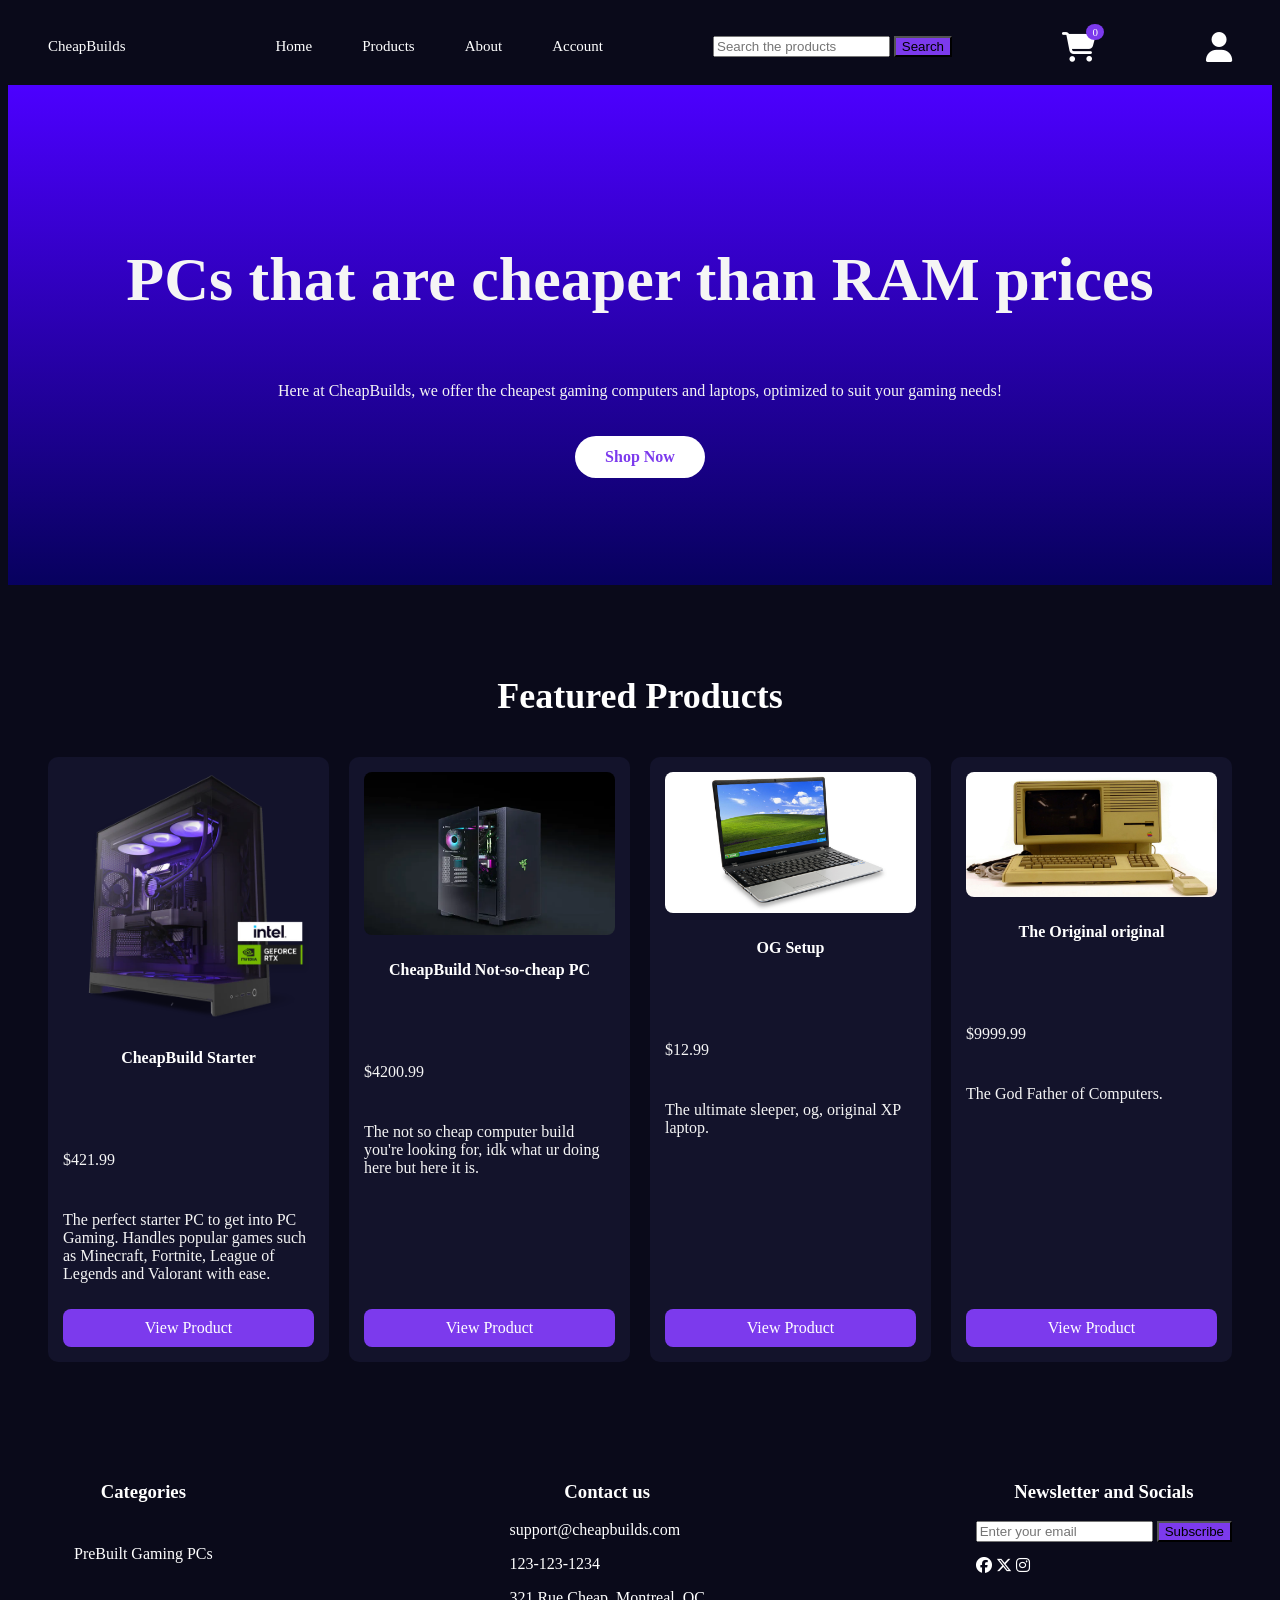
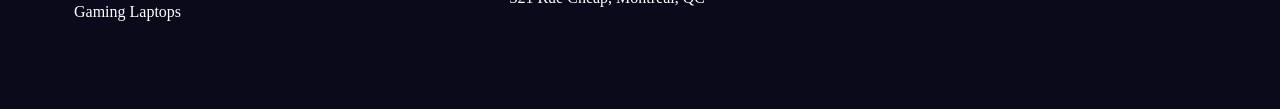
<file: index.html>
<!DOCTYPE html>
<html lang="en">
<head>
    <meta charset="UTF-8">
    <meta name="viewport" content="width=device-width, initial-scale=1.0">
    <title>CheapBuilds || Home</title>
    <link rel="stylesheet" href="./css/style.css">
    <script src="./js/main.js" defer></script> <!-- defer: loads after html is done loading-->
    <link rel="stylesheet" href="https://cdnjs.cloudflare.com/ajax/libs/font-awesome/6.5.0/css/all.min.css">
    <script src="./js/shared.js" defer></script>
</head>
<body>
    <header>
        <a href="./index.html" class="homePageHeader">CheapBuilds</a>
        <nav>
            <ul>
                <li><a href="./index.html">Home</a></li>
                <li><a href="./product-listing.html">Products</a></li>
                <li><a href="./aboutpage.html">About</a></li>
                <li><a href="./profile.html">Account</a></li>
            </ul>
        </nav>

        <form action="./product-listing.html" method="GET">
            <label for="product-search"></label>
            <input type="search" id="product-search" name="q" placeholder="Search the products">
            <button type="submit">Search</button>
        </form>

        <div class="cart-wrapper">
            <a href="./cart.html"><i class="fas fa-cart-shopping fa-2x"></i></a>
            <span id="cart-count">0</span> <!-- dynamically changes with JS -->
            
        </div>

        <a href="./login.html"><i class="fa-solid fa-user fa-2x"></i></a> <!-- the fa-2x changes the icon size, feature from font awesome-->
    </header>





    <main>
        <section class="hero">
            <h1> PCs that are cheaper than RAM prices </h1>
            <p>Here at CheapBuilds, we offer the cheapest gaming computers and laptops, optimized to suit 
                your gaming needs!
            </p>
            <a href="./product-listing.html">Shop Now</a>
        </section>

        <section class="featured-products">
            <h2>Featured Products</h2>
            <div id="featured-grid">
                <!-- JS INSERTION WITH JSONNN DERULO-->
            </div>
        </section>

    </main>




    <footer>
        <div class="footer-container">
            <div class="footer-col">
                <h3> Categories </h3>
                <ul>
                    <li><a href="./product-listing.html?category=prebuilt-desktop">PreBuilt Gaming PCs</a></li>
                    <li><a href="./product-listing.html?category=gaming-laptop">Gaming Laptops</a></li>
                </ul>
            </div>

            <div class="footer-col">
                <h3> Contact us </h3>
                <p>support@cheapbuilds.com</p>
                <p>123-123-1234</p>
                <p>321 Rue Cheap, Montreal, QC</p>
            </div>  
            
            <div class="footer-col">
                <h3> Newsletter and Socials </h3>
                <div class="newsletter-social">
                    <div class="newsletter">
                        <input type="email" placeholder="Enter your email">
                        <button>Subscribe</button>
                    </div>

                    <div class="socials">
                        <div class="socials">
                            <a href=""><i class="fab fa-facebook"></i></a>
                            <a href=""><i class="fab fa-x-twitter"></i></a>
                            <a href=""><i class="fab fa-instagram"></i></a>
                        </div>
                    </div>
                </div>
            </div>
        </div>
    </footer>
    
</body>
</html>
</file>
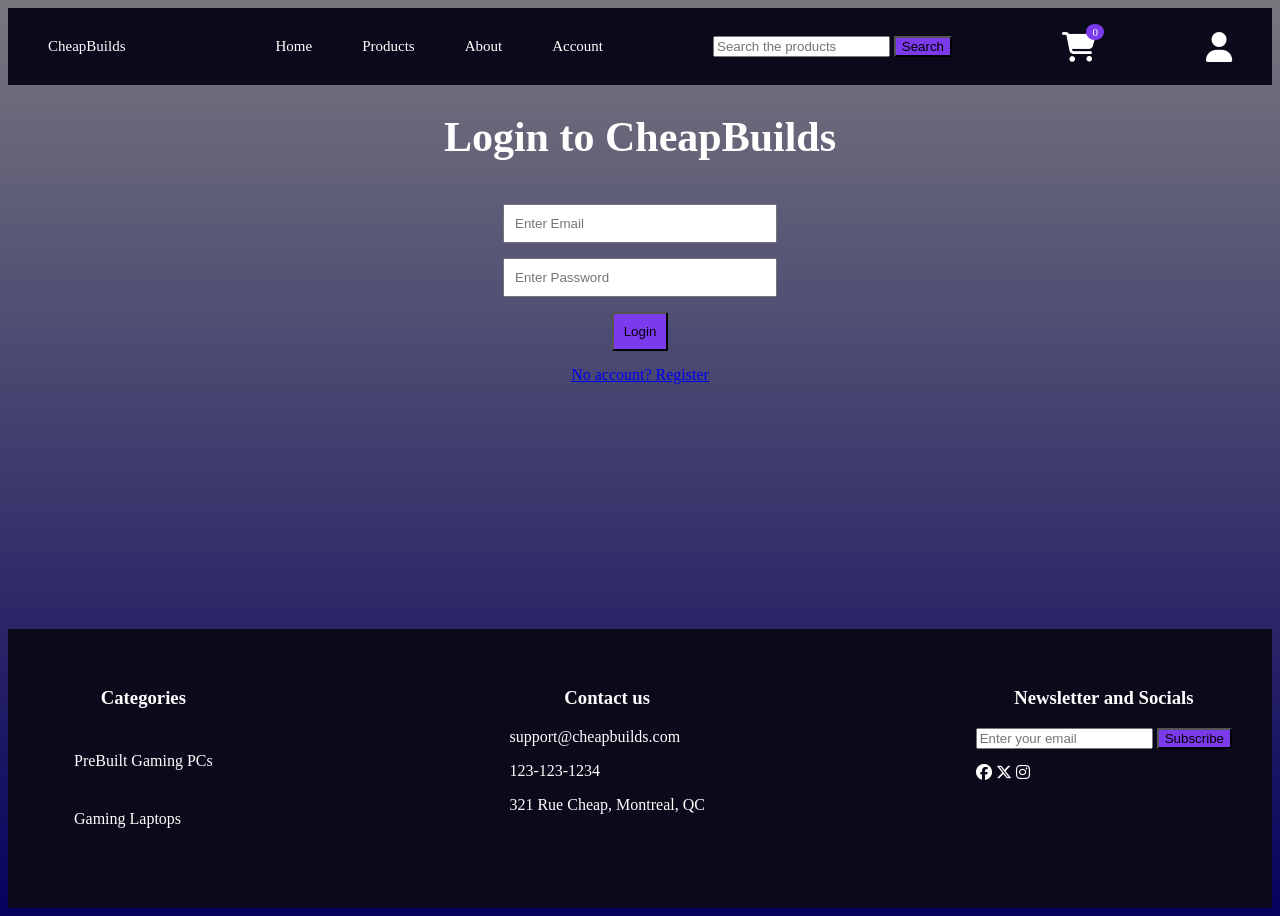
<file: aboutpage.html>
<!DOCTYPE html>
<html lang="en">
<head>
    <meta charset="UTF-8">
    <meta name="viewport" content="width=device-width, initial-scale=1.0">
    <title>CheapBuilds || About</title>
    <link rel="stylesheet" href="./css/aboutpage-style.css">
    <link rel="stylesheet" href="https://cdnjs.cloudflare.com/ajax/libs/font-awesome/6.5.0/css/all.min.css">
    <script src="./js/main.js" defer></script> <!-- defer: loads after html is done loading-->
    <script src="./js/cart.js" defer></script>
    <script src="./js/shared.js" defer></script>
</head>
<body>
    <header>
        <a href="./index.html" class="homePageHeader">CheapBuilds</a>
        <nav>
            <ul>
                <li><a href="./index.html">Home</a></li>
                <li><a href="./product-listing.html">Products</a></li>
                <li><a href="./aboutpage.html">About</a></li>
                <li><a href="./profile.html">Login/Account</a></li>
            </ul>
        </nav>

        <form action="#" method="GET">
            <label for="product-search"></label>
            <input type="search" id="product-search" name="q" placeholder="Search the products">
            <button type="submit">Search</button>
        </form>

        <div class="cart-wrapper">
            <a href="./cart.html"><i class="fas fa-cart-shopping fa-2x"></i></a>
            <span id="cart-count">0</span> <!-- dynamically changes with JS -->
            
        </div>

        <a href="./login.html"><i class="fa-solid fa-user fa-2x"></i></a> <!-- the fa-2x changes the icon size, feature from font awesome-->
    </header>


    <main>
        <section class="about">
            <h1> Our company </h1>
            <p>
                Cheap builds focuses on providing the best platform for affordable gaming computers.<br>
                Founded in 2026, it is a new revolutionary concept.<br>
                The goal of our company is to bring gamers together by providing an eCommerce platform with high-grade gaming computers that <br>
                are affordable for the general public. <br>
                We keep our customer's values at heart. <br>
            <p>

            <div class="team-member">
                <h3>Neo Zidereck De Guzman-CEO</h3>
                <p>Neo is the founder of the company and current CEO. </p>
            </div>
        
            <div class="team-member">
                <h3>Sriiman Visuvanathar-CTO (Chief Technology Officer)</h3>
                <p>Sriiman worked on this project from the beginning. He fixed numerous issues and kept the company afloat. </p>
            </div>

            <div class="team-member">
                <h3>Yves Picicur-CMO (Chief Marketing Officer)</h3>
                <p>Yves joined the company in the late stage of development. He helped bring out the best of the company with his marketing and promotion skills. </p>
            </div>
        </section>

        <section class="contact">
            <h2>Contact Us</h2>
            <form class="contact-form" action="#" method="POST">

                <div class="form-group">
                    <label for="name">Full Name</label>
                    <input type="text" id="name" name="name" placeholder="John Doe" required>
                </div>

                <div class="form-group">
                    <label for="email">Email Address</label>
                    <input type="email" id="email" name="email" placeholder="john@example.com" required>
                </div>

                <div class="form-group">
                    <label for="subject">Subject</label>
                    <input type="text" id="subject" name="subject" placeholder="How can we help?" required>
                </div>

                <div class="form-group">
                    <label for="message">Message</label>
                    <textarea id="message" name="message" rows="5" placeholder="Write your message here" required></textarea>
                </div>

                <button type="submit" class="submit-btn">Send Message</button>
             </form>
        </section>
         
    </main>

    <footer>
        <div class="footer-container">
            <div class="footer-col">
                <h3> Categories </h3>
                <ul>
                    <li><a href="./product-listing.html?category=prebuilt-desktop">PreBuilt Gaming PCs</a></li>
                    <li><a href="./product-listing.html?category=gaming-laptop">Gaming Laptops</a></li>
                </ul>
            </div>

            <div class="footer-col">
                <h3> Contact us </h3>
                <p>support@cheapbuilds.com</p>
                <p>123-123-1234</p>
                <p>321 Rue Cheap, Montreal, QC</p>
            </div>  
            
            <div class="footer-col">
                <h3> Newsletter and Socials </h3>
                <div class="newsletter-social">
                    <div class="newsletter">
                        <input type="email" placeholder="Enter your email">
                        <button>Subscribe</button>
                    </div>

                    <div class="socials">
                        <div class="socials">
                            <a href=""><i class="fab fa-facebook"></i></a>
                            <a href=""><i class="fab fa-x-twitter"></i></a>
                            <a href=""><i class="fab fa-instagram"></i></a>
                        </div>
                    </div>
                </div>
            </div>
        </div>
    </footer>
    
</body>
</html>
</file>
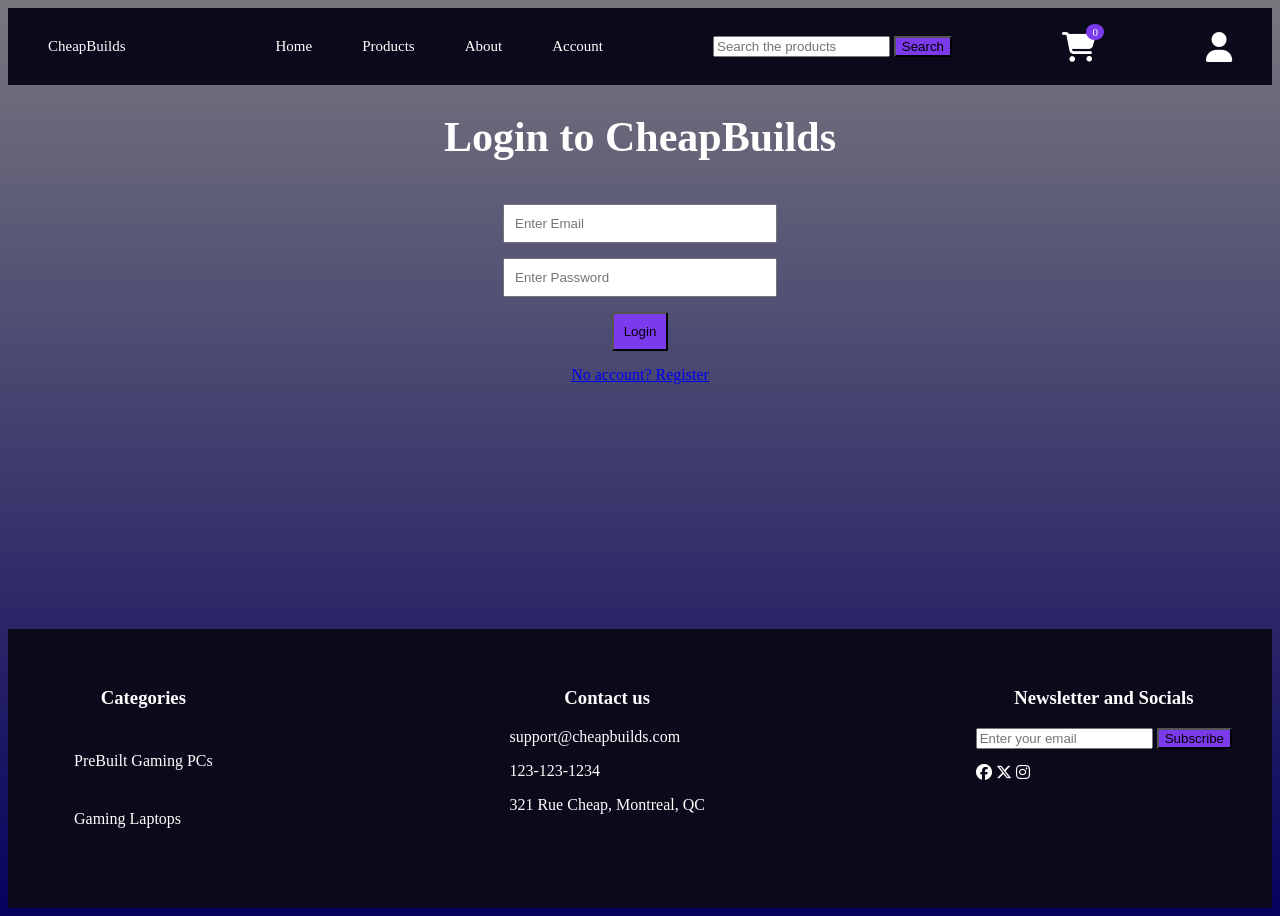
<file: cart.html>
<!DOCTYPE html>
<html lang="en">
<head>
    <meta charset="UTF-8">
    <meta name="viewport" content="width=device-width, initial-scale=1.0">
    <title>CheapBuilds || Cart</title>
    <link rel="stylesheet" href="./css/style.css">
    <link rel="stylesheet" href="./css/cart-style.css">
    <link rel="stylesheet" href="https://cdnjs.cloudflare.com/ajax/libs/font-awesome/6.5.0/css/all.min.css">
    <script src="./js/cart.js" defer></script>
    <script src="./js/shared.js" defer></script>

</head>


<body>
    <header>
        <a href="./index.html" class="homePageHeader">CheapBuilds</a>
        <nav>
            <ul>
                <li><a href="./index.html">Home</a></li>
                <li><a href="./product-listing.html">Products</a></li>
                <li><a href="./aboutpage.html">About</a></li>
                <li><a href="./profile.html">Account</a></li>
            </ul>
        </nav>

        <form action="#" method="GET">
            <label for="product-search"></label>
            <input type="search" id="product-search" name="q" placeholder="Search the products">
            <button type="submit">Search</button>
        </form>

        <div class="cart-wrapper">
            <a href="./cart.html"><i class="fas fa-cart-shopping fa-2x"></i></a>
            <span id="cart-count">0</span> <!-- dynamically changes with JS -->
            
        </div>

        <a href="./login.html"><i class="fa-solid fa-user fa-2x"></i></a> <!-- the fa-2x changes the icon size, feature from font awesome-->
    </header>

    <main>
        <section class="cart-section">
            
            <div id="cart-items">
                <h2> Cart Items </h2>
            </div>

            <div id="cart-summary">
                <h2> Order Summary </h2>
                <p> Subtotal: <span id="cart-subtotal">$0.00</span></p>
                <p> Tax (15%): <span id="cart-tax">$0.00</span></p>
                <p><strong> Total: <span id="cart-total">$0.00</span></strong></p>
                <button onclick="location.href='./product-listing.html';">Continue Shopping</a>
                <button class="checkout-btn" onclick="location.href='./checkout.html';">Proceed to Checkout</button>
            </div>
        </section>
    </main>

    <footer>
        <div class="footer-container">
            <div class="footer-col">
                <h3> Categories </h3>
                <ul>
                    <li><a href="./product-listing.html?category=prebuilt-desktop">PreBuilt Gaming PCs</a></li>
                    <li><a href="./product-listing.html?category=gaming-laptop">Gaming Laptops</a></li>
                </ul>
            </div>

            <div class="footer-col">
                <h3> Contact us </h3>
                <p>support@cheapbuilds.com</p>
                <p>123-123-1234</p>
                <p>321 Rue Cheap, Montreal, QC</p>
            </div>  
            
            <div class="footer-col">
                <h3> Newsletter and Socials </h3>
                <div class="newsletter-social">
                    <div class="newsletter">
                        <input type="email" placeholder="Enter your email">
                        <button>Subscribe</button>
                    </div>

                    <div class="socials">
                        <div class="socials">
                            <a href=""><i class="fab fa-facebook"></i></a>
                            <a href=""><i class="fab fa-x-twitter"></i></a>
                            <a href=""><i class="fab fa-instagram"></i></a>
                        </div>
                    </div>
                </div>
            </div>
        </div>
    </footer>
</body>



</html>
</file>
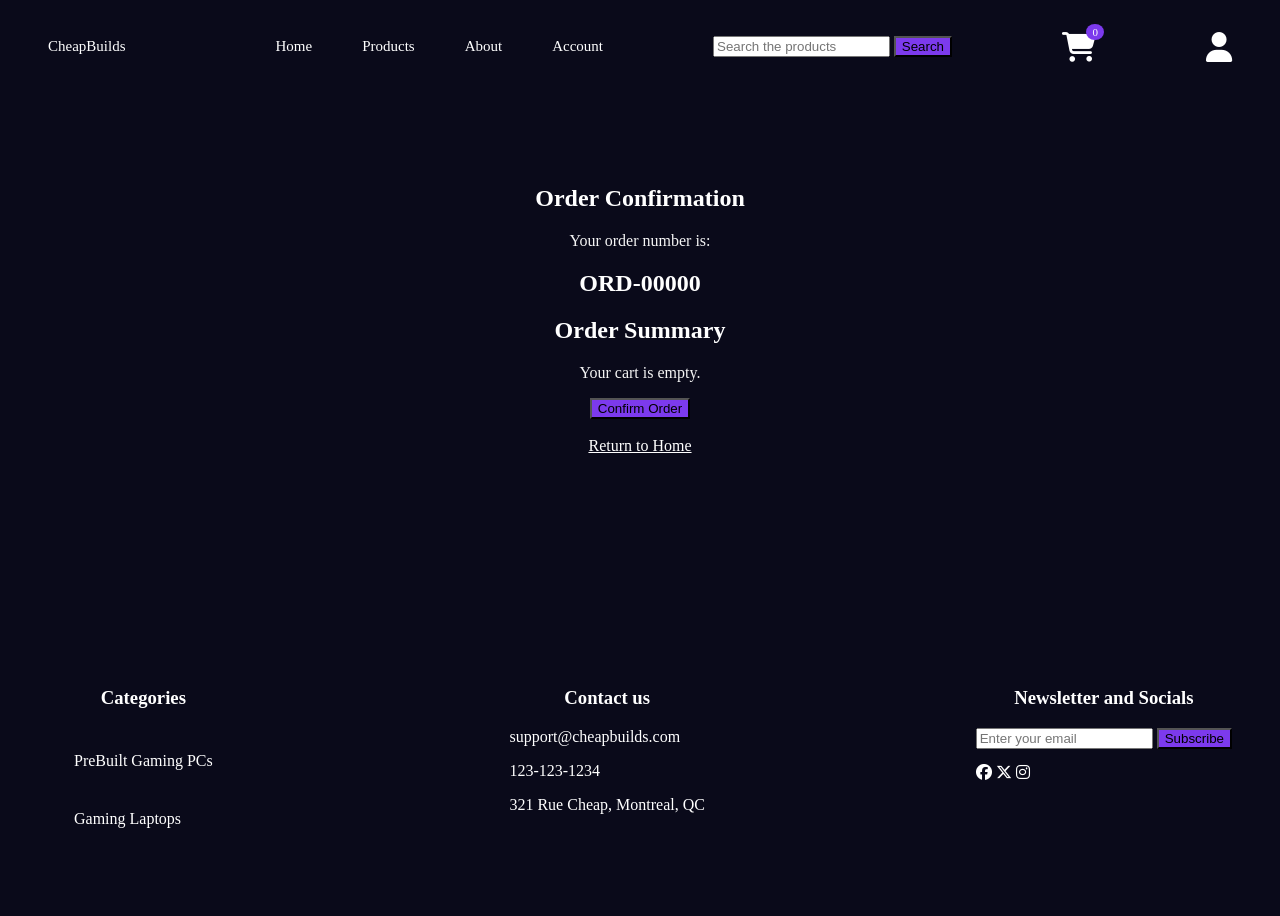
<file: checkout-confirmation.html>
<!DOCTYPE html>
<html lang="en">
<head>
    <meta charset="UTF-8">
    <meta name="viewport" content="width=device-width, initial-scale=1.0">
    <title>CheapBuilds || Confirmation</title>

    <link rel="stylesheet" href="./css/style.css">
    <script src="./js/confirmation.js" defer></script>
   <link rel="stylesheet" href="./css/checkout-confirmation.css">
    <link rel="stylesheet" href="https://cdnjs.cloudflare.com/ajax/libs/font-awesome/6.5.0/css/all.min.css">
   <script src="./js/confirmation.js" defer></script>
    <script src="./js/shared.js" defer></script>
</head>
<body>

    <header>
        <a href="./index.html" class="homePageHeader">CheapBuilds</a>
        <nav>
            <ul>
                <li><a href="./index.html">Home</a></li>
                <li><a href="./product-listing.html">Products</a></li>
                <li><a href="./aboutpage.html">About</a></li>
                <li><a href="./profile.html">Account</a></li>
            </ul>
        </nav>

        <form action="#" method="GET">
            <label for="product-search"></label>
            <input type="search" id="product-search" name="q" placeholder="Search the products">
            <button type="submit">Search</button>
        </form>

        <div class="cart-wrapper">
            <a href="./cart.html"><i class="fas fa-cart-shopping fa-2x"></i></a>
            <span id="cart-count">0</span> <!-- dynamically changes with JS -->
            
        </div>

        <a href="./login.html"><i class="fa-solid fa-user fa-2x"></i></a> <!-- the fa-2x changes the icon size, feature from font awesome-->
    </header>

    <main>

        <section class="confirmation-section">

            <h1>Order Confirmation</h1>

            <p>Your order number is:</p>

            <h2 id="orderNumber">ORD-00000</h2>

            <h2>Order Summary</h2>

             <div id="cartSummary"></div>
            <button id="confirmButton">Confirm Order</button>

            <br><br>

            <a href="./index.html" class="return-home">Return to Home</a>
            
          
        </section>

    </main>

    <footer>
        <div class="footer-container">
            <div class="footer-col">
                <h3> Categories </h3>
                <ul>
                    <li><a href="./product-listing.html?category=prebuilt-desktop">PreBuilt Gaming PCs</a></li>
                    <li><a href="./product-listing.html?category=gaming-laptop">Gaming Laptops</a></li>
                    
                </ul>
            </div>

            <div class="footer-col">
                <h3> Contact us </h3>
                <p>support@cheapbuilds.com</p>
                <p>123-123-1234</p>
                <p>321 Rue Cheap, Montreal, QC</p>
            </div>  
            
            <div class="footer-col">
                <h3> Newsletter and Socials </h3>
                <div class="newsletter-social">
                    <div class="newsletter">
                        <input type="email" placeholder="Enter your email">
                        <button>Subscribe</button>
                    </div>

                    <div class="socials">
                        <div class="socials">
                            <a href=""><i class="fab fa-facebook"></i></a>
                            <a href=""><i class="fab fa-x-twitter"></i></a>
                            <a href=""><i class="fab fa-instagram"></i></a>
                        </div>
                    </div>
                </div>
            </div>
        </div>
    </footer>

</body>
</html>
</file>
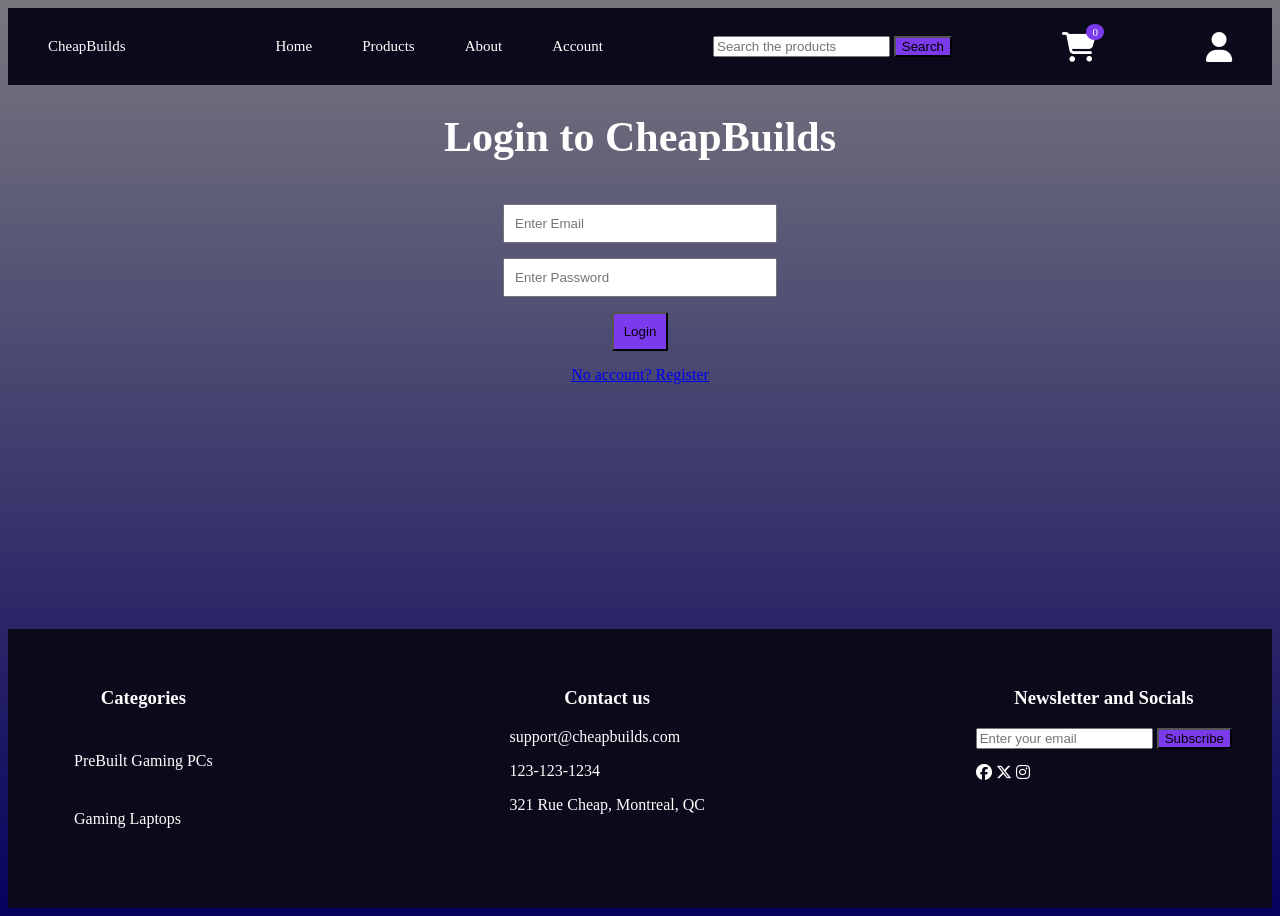
<file: checkout.html>
<!DOCTYPE html>
<html lang="en">
<head>
    <meta charset="UTF-8">
    <meta name="viewport" content="width=device-width, initial-scale=1.0">
    <title>CheapBuilds || Checkout</title>

    <link rel="stylesheet" href="./css/style.css">
     <link rel="stylesheet" href="./css/checkout.css">
    <script src="./js/checkout.js" defer></script>
    <link rel="stylesheet" href="https://cdnjs.cloudflare.com/ajax/libs/font-awesome/6.5.0/css/all.min.css">
    <script src="./js/shared.js" defer></script>
</head>
<body>

    <header>
        <a href="./index.html" class="homePageHeader">CheapBuilds</a>
        <nav>
            <ul>
                <li><a href="./index.html">Home</a></li>
                <li><a href="./product-listing.html">Products</a></li>
                <li><a href="./aboutpage.html">About</a></li>
                <li><a href="./profile.html">Account</a></li>
            </ul>
        </nav>

        <form action="./product-listing.html" method="GET">
            <label for="product-search"></label>
            <input type="search" id="product-search" name="q" placeholder="Search the products">
            <button type="submit">Search</button>
        </form>

        <div class="cart-wrapper">
            <a href="./cart.html"><i class="fas fa-cart-shopping fa-2x"></i></a>
            <span id="cart-count">0</span> <!-- dynamically changes with JS -->
            
        </div>

        <a href="./login.html"><i class="fa-solid fa-user fa-2x"></i></a> <!-- the fa-2x changes the icon size, feature from font awesome-->
    </header>

<main>

    <section class="checkout-intro">
        <h1>Checkout</h1>
        <p>Enter your shipping information below.</p>
    </section>

    <section class="checkout-section">

        <div id="checkoutFormContainer">

            <form id="checkoutForm">

                <input id="name" type="text" placeholder="Full Name">

                <input id="email" type="email" placeholder="Email">

                <input id="phone" type="text" placeholder="Phone Number">

                <input id="address" type="text" placeholder="Shipping Address">

                <select id="delivery">

                    <option value="">Choose delivery</option>

                    <option value="standard">Standard Delivery</option>

                    <option value="express">Express Delivery</option>

                </select>
                <h2>Cart Summary</h2>
                <div id="cartSummary"></div>
                <p id="error"></p>

                <button type="submit">Place Order</button>

            </form>

        </div>

    </section>

</main>

    <footer>
        <div class="footer-container">
            <div class="footer-col">
                <h3>Categories</h3>
                <ul>
                    <li><a href="./product-listing.html?category=prebuilt-desktop">PreBuilt Gaming PCs</a></li>
                    <li><a href="./product-listing.html?category=gaming-laptop">Gaming Laptops</a></li>
                </ul>
            </div>

            <div class="footer-col">
                <h3>Contact us</h3>
                <p>support@cheapbuilds.com</p>
                <p>123-123-1234</p>
                <p>321 Rue Cheap, Montreal, QC</p>
            </div>

            <div class="footer-col">
                <h3>Newsletter and Socials</h3>

                <div class="newsletter-social">
                    <div class="newsletter">
                        <input type="email" placeholder="Enter your email">
                        <button>Subscribe</button>
                    </div>

                    <div class="socials">
                        <a href=""><i class="fab fa-facebook"></i></a>
                        <a href=""><i class="fab fa-x-twitter"></i></a>
                        <a href=""><i class="fab fa-instagram"></i></a>
                    </div>
                </div>
            </div>
        </div>
    </footer>

</body>
</html>
</file>
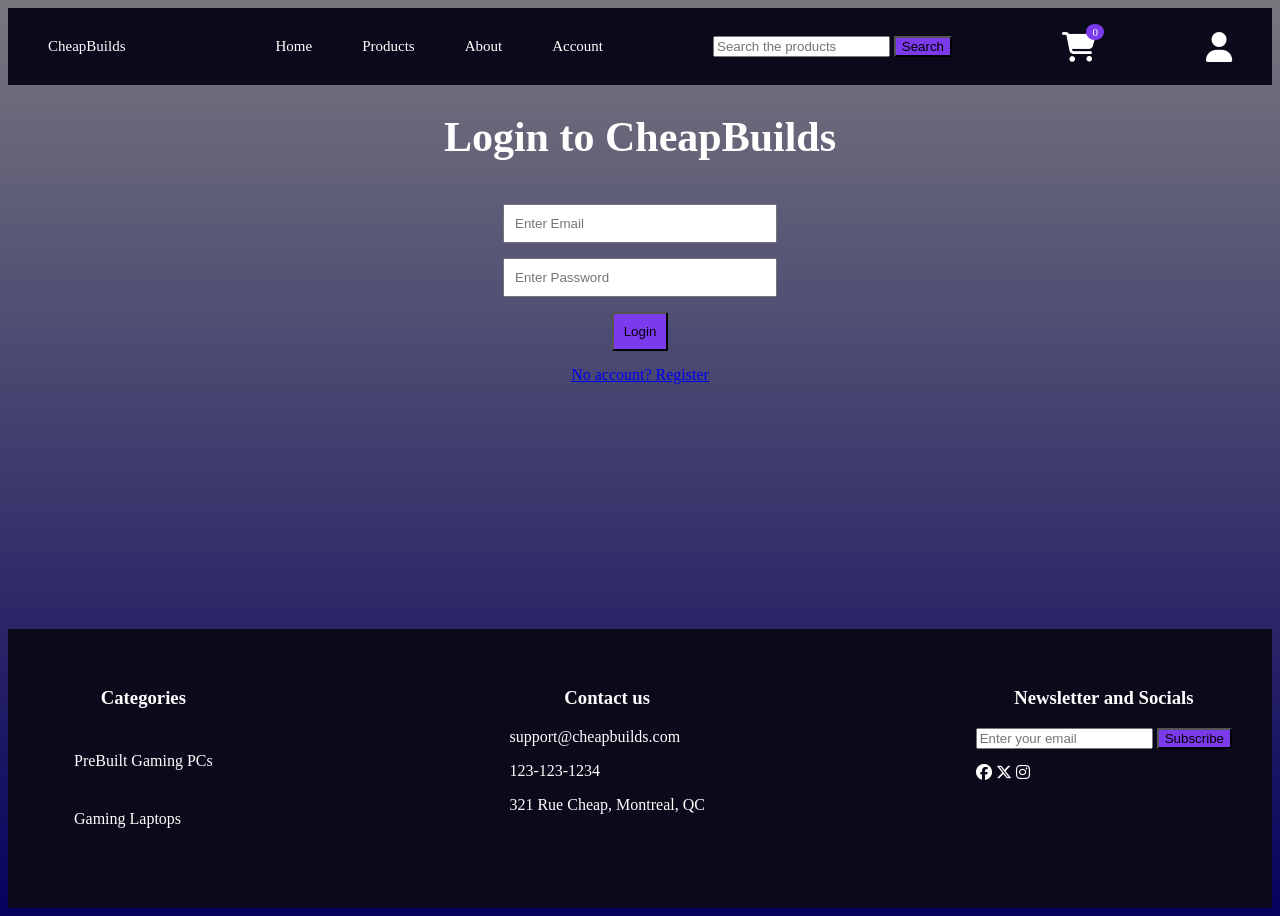
<file: login.html>
<!DOCTYPE html>
<html lang="en">
<head>
    <meta charset="UTF-8">
    <meta name="viewport" content="width=device-width, initial-scale=1.0">
    <title>CheapBuilds || Login</title>
    <link rel="stylesheet" href="./css/style.css"> 
    <link rel="stylesheet" href="./css/login-style.css">
    <link rel="stylesheet" href="https://cdnjs.cloudflare.com/ajax/libs/font-awesome/6.5.0/css/all.min.css">
    <script src="./js/shared.js" defer></script>
    <script src="./js/login.js" defer></script>
</head>
<body>
    <header>
    <a href="./index.html" class="homePageHeader">CheapBuilds</a>
        <nav>
            <ul>
                <li><a href="./index.html">Home</a></li>
                <li><a href="./product-listing.html">Products</a></li>
                <li><a href="./aboutpage.html">About</a></li>
                <li><a href="./profile.html">Account</a></li>
               
            </ul>
        </nav>

        <form action="#" method="GET">
            <label for="product-search"></label>
            <input type="search" id="product-search" name="q" placeholder="Search the products">
            <button type="submit">Search</button>
        </form>

        <div class="cart-wrapper">
            <a href="./cart.html"><i class="fas fa-cart-shopping fa-2x"></i></a>
            <span id="cart-count">0</span> <!-- dynamically changes with JS -->
            
        </div>

        <a href="./login.html"><i class="fa-solid fa-user fa-2x"></i></a> <!-- the fa-2x changes the icon size, feature from font awesome-->
    </header>
    



    <main>
        <div class="login-container">
            <h1> Login to CheapBuilds </h1>

            <form id="login-form">
                <input type="email" id="email" placeholder="Enter Email" required>
                <input type="password" id="password" placeholder="Enter Password" required>
                <button type="submit">Login</button>

                <a href="./register.html">No account? Register</a>
            </form>
        </div>
    </main>





    <footer>
        <div class="footer-container">
            <div class="footer-col">
                <h3>Categories</h3>
                <ul>
                    <li><a href="./product-listing.html?category=prebuilt-desktop">PreBuilt Gaming PCs</a></li>
                    <li><a href="./product-listing.html?category=gaming-laptop">Gaming Laptops</a></li>
                </ul>
            </div>

            <div class="footer-col">
                <h3>Contact us</h3>
                <p>support@cheapbuilds.com</p>
                <p>123-123-1234</p>
                <p>321 Rue Cheap, Montreal, QC</p>
            </div>

            <div class="footer-col">
                <h3>Newsletter and Socials</h3>

                <div class="newsletter-social">
                    <div class="newsletter">
                        <input type="email" placeholder="Enter your email">
                        <button>Subscribe</button>
                    </div>

                    <div class="socials">
                        <a href=""><i class="fab fa-facebook"></i></a>
                        <a href=""><i class="fab fa-x-twitter"></i></a>
                        <a href=""><i class="fab fa-instagram"></i></a>
                    </div>
                </div>
            </div>
        </div>
    </footer>
</body>
</html>
</file>
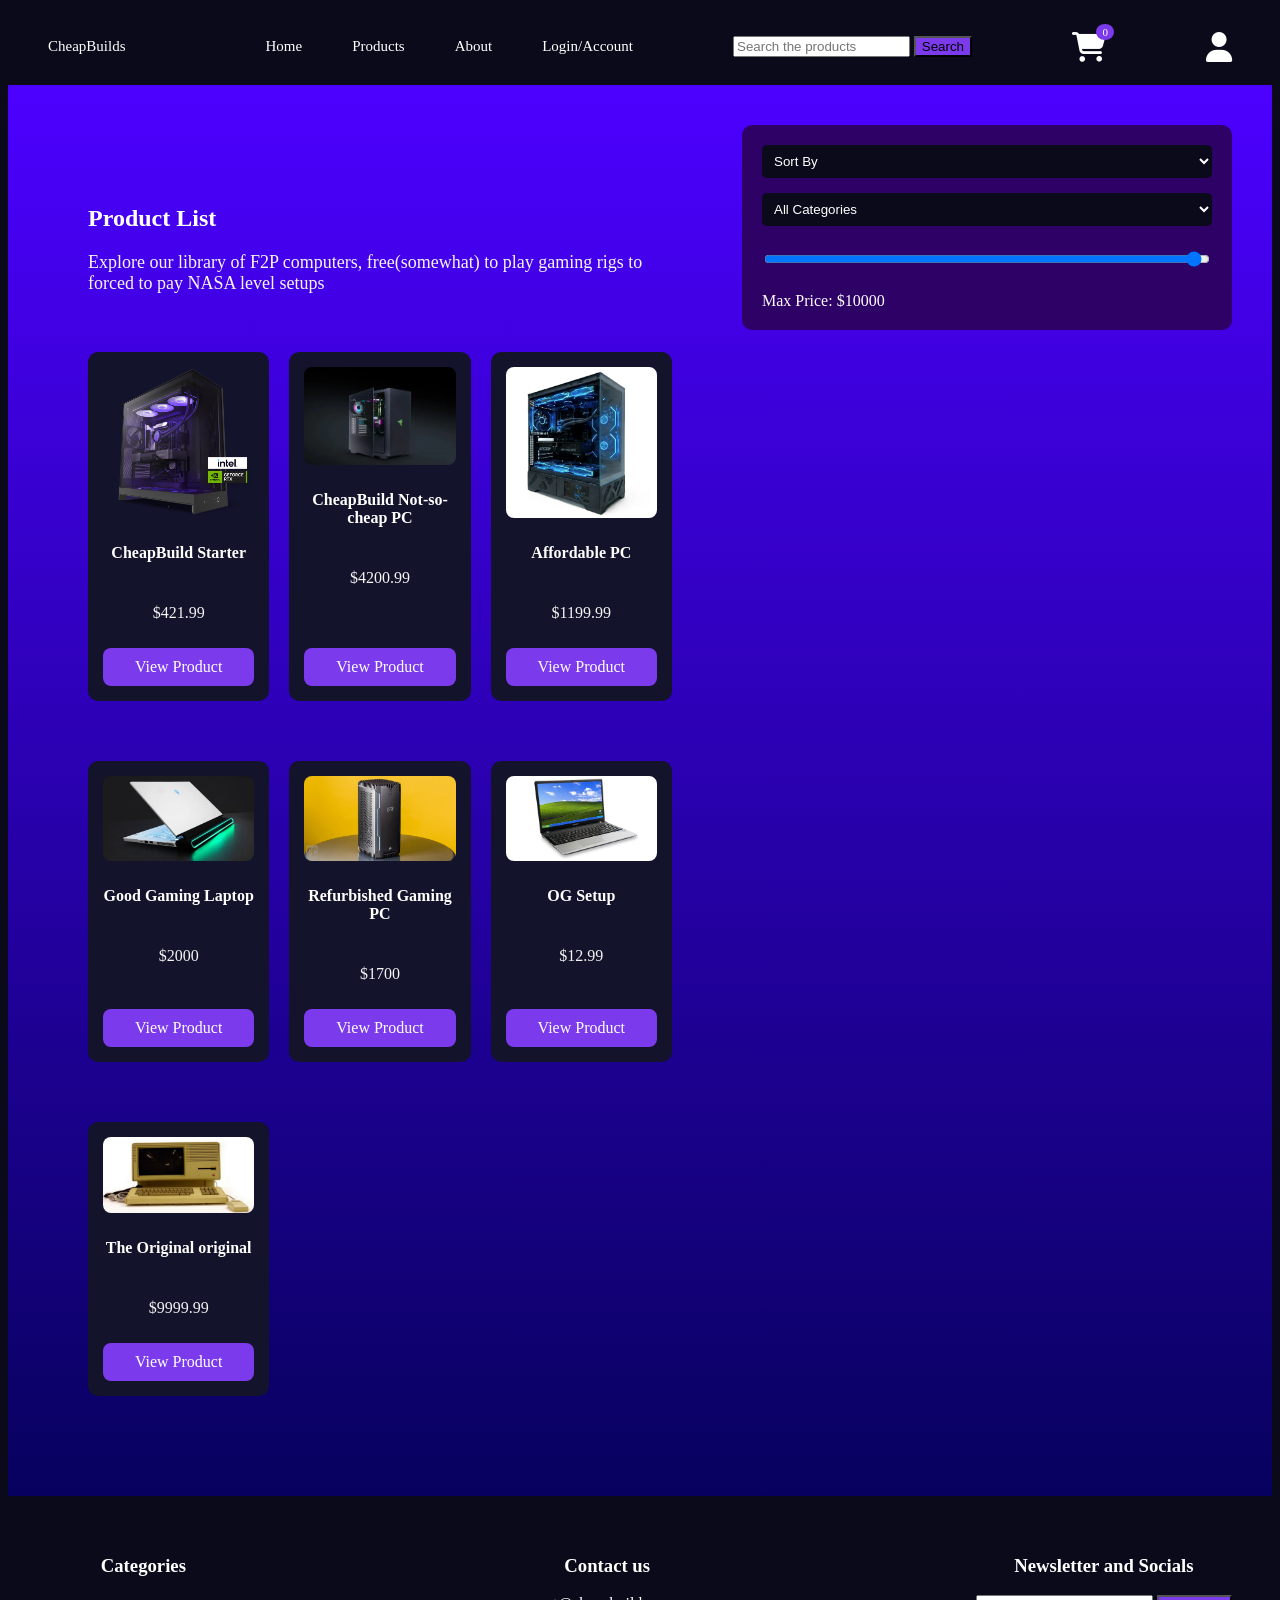
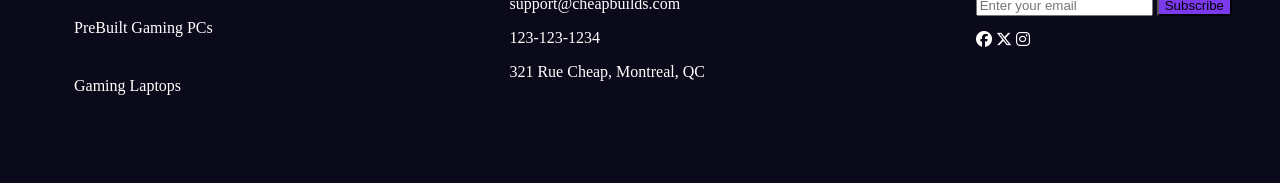
<file: product-listing.html>
<!DOCTYPE html>
<html lang="en">
<head>
    
    <meta charset="UTF-8">
    <meta name="viewport" content="width=device-width, initial-scale=1.0">
    <title>CheapBuilds || Product List</title>
    <link rel="stylesheet" href="./css/style.css">
    <link rel="stylesheet" href="./css/product-list-styles.css">
    <script src="./js/product-list.js" defer></script> <!-- defer: loads after html is done loading-->
    <link rel="stylesheet" href="https://cdnjs.cloudflare.com/ajax/libs/font-awesome/6.5.0/css/all.min.css">
    <script src="./js/shared.js" defer></script>
</head>

<body>
    <header>
        <a href="./index.html" class="homePageHeader">CheapBuilds</a>
        <nav>
            <ul>
                <li><a href="./index.html">Home</a></li>
                <li><a href="./product-listing.html">Products</a></li>
                <li><a href="./aboutpage.html">About</a></li>
                <li><a href="./profile.html">Login/Account</a></li>
            </ul>
        </nav>

        <form action="#" method="GET">
            <label for="product-search"></label>
            <input type="search" id="product-search" name="q" placeholder="Search the products">
            <button type="submit">Search</button>
        </form>

        <div class="cart-wrapper">
            <a href="./cart.html"><i class="fas fa-cart-shopping fa-2x"></i></a>
            <span id="cart-count">0</span> <!-- dynamically changes with JS -->
            
        </div>

        <a href="./login.html"><i class="fa-solid fa-user fa-2x"></i></a> <!-- the fa-2x changes the icon size, feature from font awesome-->

    </header>


    <main>
        <div class="products-page">
            <section class="products-list">
                <h2>Product List</h2>
                <p>Explore our library of F2P computers, free(somewhat) to play gaming rigs to forced to pay NASA level setups</p>
                <div id="product-list-grid"></div>
            </section>

        <div class="filter-bar">
            <select id="sort-select">
                <option value="">Sort By</option>
                <option value="price-low">Price: Low to High</option>
                <option value="price-high">Price: High to Low</option>
            </select>

            <select id="category-filter">
                <option value="">All Categories</option>
                <option value="prebuilt-desktop">Pre-built Desktops</option>
                <option value="gaming-laptop">Gaming Laptops</option>
            </select>

            <input type="range" id="price-range" min="0" max="10000" value="10000">
            <label id="price-label">Max Price: $10000</label>
            </div>
        </div>
    </main>

    <footer>
        <div class="footer-container">
            <div class="footer-col">
                <h3> Categories </h3>
                <ul>
                    <li><a href="./product-listing.html?category=prebuilt-desktop">PreBuilt Gaming PCs</a></li>
                    <li><a href="./product-listing.html?category=gaming-laptop">Gaming Laptops</a></li>
                </ul>
            </div>

            <div class="footer-col">
                <h3> Contact us </h3>
                <p>support@cheapbuilds.com</p>
                <p>123-123-1234</p>
                <p>321 Rue Cheap, Montreal, QC</p>
            </div>  
            
            <div class="footer-col">
                <h3> Newsletter and Socials </h3>
                <div class="newsletter-social">
                    <div class="newsletter">
                        <input type="email" placeholder="Enter your email">
                        <button>Subscribe</button>
                    </div>

                    <div class="socials">
                        <div class="socials">
                            <a href=""><i class="fab fa-facebook"></i></a>
                            <a href=""><i class="fab fa-x-twitter"></i></a>
                            <a href=""><i class="fab fa-instagram"></i></a>
                        </div>
                    </div>
                </div>
            </div>
        </div>
    </footer>
    
</body>
</html>
</file>
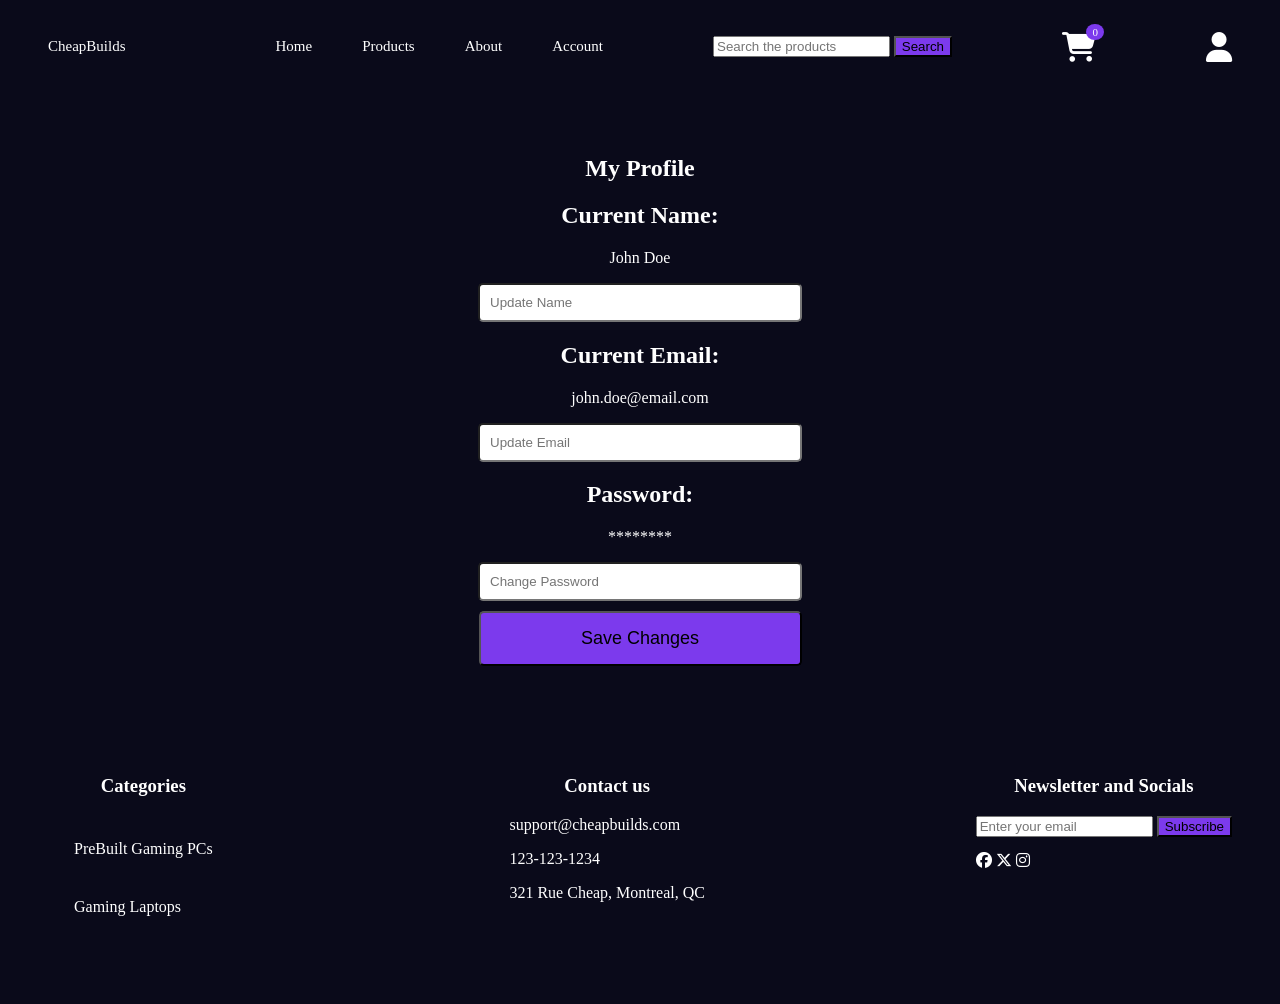
<file: profile.html>
<!DOCTYPE html>
<html lang="en">
<head>
    <meta charset="UTF-8">
    <meta name="viewport" content="width=device-width, initial-scale=1.0">
    <title>CheapBuilds || Profile</title>
     <link rel="stylesheet" href="./css/style.css">
     <link rel="stylesheet" href="./css/profile.css">
 
    <script src="./js/main.js" defer></script> 
    <link rel="stylesheet" href="https://cdnjs.cloudflare.com/ajax/libs/font-awesome/6.5.0/css/all.min.css">
    <script src="./js/shared.js" defer></script>
    <script src="./js/profile.js" defer></script>
</head>
<body>
        <header>
        <a href="./index.html" class="homePageHeader">CheapBuilds</a>
        <nav>
            <ul>
                <li><a href="./index.html">Home</a></li>
                <li><a href="./product-listing.html">Products</a></li>
                <li><a href="./aboutpage.html">About</a></li>
             <a href="./profile.html">Account</a>
            </ul>
        </nav>

        <form action="#" method="GET">
            <label for="product-search"></label>
            <input type="search" id="product-search" name="q" placeholder="Search the products">
            <button type="submit">Search</button>
        </form>

        <div class="cart-wrapper">
            <a href="./cart.html"><i class="fas fa-cart-shopping fa-2x"></i></a>
            <span id="cart-count">0</span> <!-- dynamically changes with JS -->
            
        </div>

        <a href="./login.html"><i class="fa-solid fa-user fa-2x"></i></a> <!-- the fa-2x changes the icon size, feature from font awesome-->
    </header>

<main>

    <section class="profile-section">

        <h1>My Profile</h1>

        <div class="profile-form">

            <h2>Current Name:</h2>
            <p id="currentName">John Doe</p>
            <input id="nameInput" type="text" placeholder="Update Name">

            <h2>Current Email:</h2>
            <p id="currentEmail">john.doe@email.com</p>
            <input id="emailInput" type="email" placeholder="Update Email">

            <h2>Password:</h2>
            <p>********</p>
            <input id="passwordInput" type="password" placeholder="Change Password">

            <button id="saveButton">Save Changes</button>

        </div>

    </section>

</main>
  <footer>
        <div class="footer-container">
            <div class="footer-col">
                <h3> Categories </h3>
                <ul>
                    <li><a href="./product-listing.html?category=prebuilt-desktop">PreBuilt Gaming PCs</a></li>
                    <li><a href="./product-listing.html?category=gaming-laptop">Gaming Laptops</a></li>
                </ul>
            </div>

            <div class="footer-col">
                <h3> Contact us </h3>
                <p>support@cheapbuilds.com</p>
                <p>123-123-1234</p>
                <p>321 Rue Cheap, Montreal, QC</p>
            </div>  
            
            <div class="footer-col">
                <h3> Newsletter and Socials </h3>
                <div class="newsletter-social">
                    <div class="newsletter">
                        <input type="email" placeholder="Enter your email">
                        <button>Subscribe</button>
                    </div>

                    <div class="socials">
                        <div class="socials">
                            <a href=""><i class="fab fa-facebook"></i></a>
                            <a href=""><i class="fab fa-x-twitter"></i></a>
                            <a href=""><i class="fab fa-instagram"></i></a>
                        </div>
                    </div>
                </div>
            </div>
        </div>
    </footer>
</body>
</html>
</file>
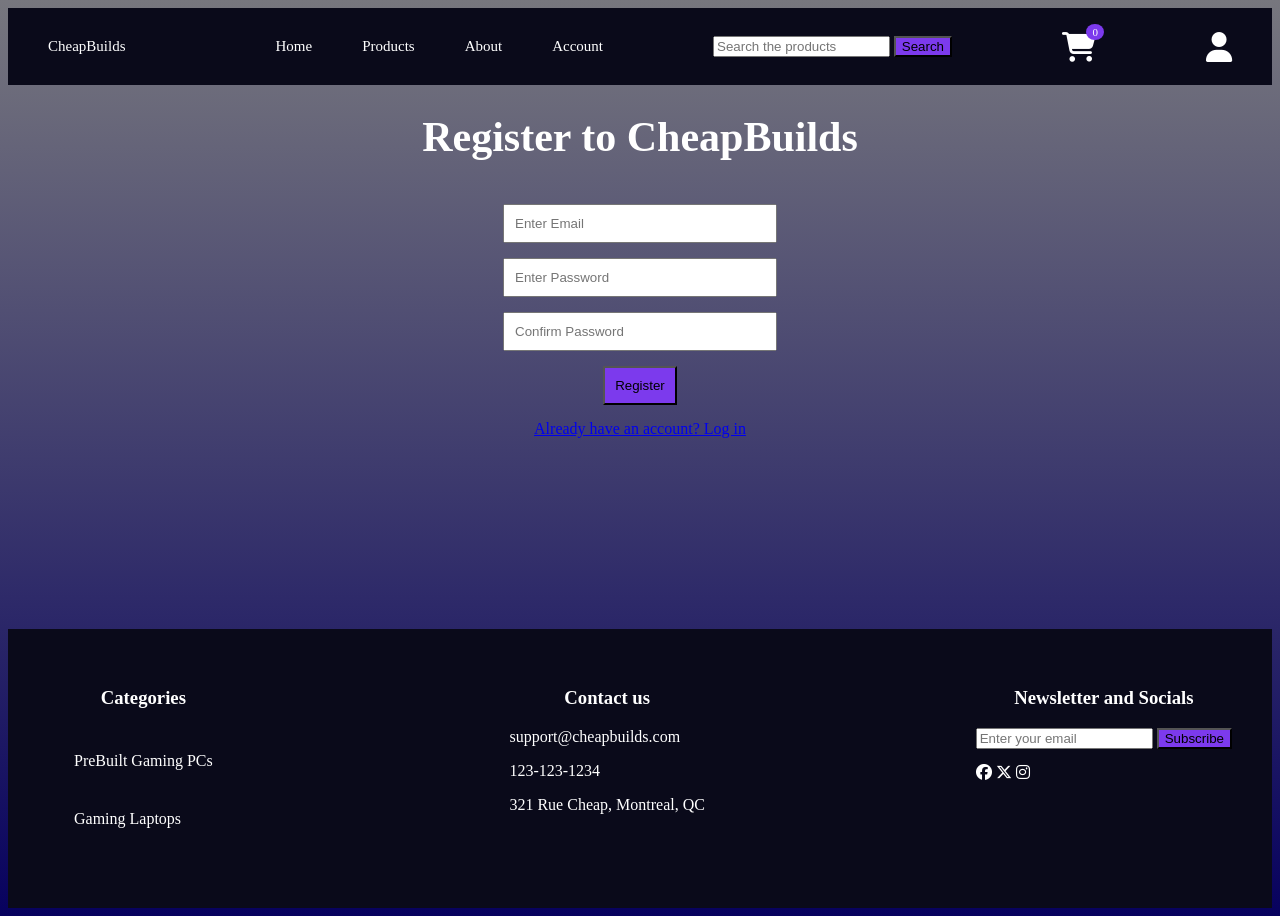
<file: register.html>
<!DOCTYPE html>
<html lang="en">
<head>
    <meta charset="UTF-8">
    <meta name="viewport" content="width=device-width, initial-scale=1.0">
    <title>CheapBuilds || Register</title>
    <link rel="stylesheet" href="./css/style.css"> 
    <link rel="stylesheet" href="./css/register-style.css">
    <link rel="stylesheet" href="https://cdnjs.cloudflare.com/ajax/libs/font-awesome/6.5.0/css/all.min.css">
    <script src="./js/register.js" defer></script>
</head>
<body>
    <header>
    <a href="./index.html" class="homePageHeader">CheapBuilds</a>
        <nav>
            <ul>
                <li><a href="./index.html">Home</a></li>
                <li><a href="./product-listing.html">Products</a></li>
                <li><a href="./aboutpage.html">About</a></li>
                <li><a href="">Account</a></li>
            </ul>
        </nav>

        <form action="#" method="GET">
            <label for="product-search"></label>
            <input type="search" id="product-search" name="q" placeholder="Search the products">
            <button type="submit">Search</button>
        </form>

        <div class="cart-wrapper">
            <a href="./cart.html"><i class="fas fa-cart-shopping fa-2x"></i></a>
            <span id="cart-count">0</span> <!-- dynamically changes with JS -->
            
        </div>

        <a href="./login.html"><i class="fa-solid fa-user fa-2x"></i></a> <!-- the fa-2x changes the icon size, feature from font awesome-->
    </header>
    



    <main>
        <div class="register-container">
            <h1> Register to CheapBuilds </h1>

            <form id="register-form">
                <input type="email" id="email" placeholder="Enter Email" required>
                <input type="password" id="password1" placeholder="Enter Password" required>
                <input type="password" id="password2" placeholder="Confirm Password" required>
                <button type="submit">Register</button>

                <a href="./login.html">Already have an account? Log in</a>
            </form>
        </div>
    </main>





    <footer>
        <div class="footer-container">
            <div class="footer-col">
                <h3>Categories</h3>
                <ul>
                    <li><a href="./product-listing.html?category=prebuilt-desktop">PreBuilt Gaming PCs</a></li>
                    <li><a href="./product-listing.html?category=gaming-laptop">Gaming Laptops</a></li>
                </ul>
            </div>

            <div class="footer-col">
                <h3>Contact us</h3>
                <p>support@cheapbuilds.com</p>
                <p>123-123-1234</p>
                <p>321 Rue Cheap, Montreal, QC</p>
            </div>

            <div class="footer-col">
                <h3>Newsletter and Socials</h3>

                <div class="newsletter-social">
                    <div class="newsletter">
                        <input type="email" placeholder="Enter your email">
                        <button>Subscribe</button>
                    </div>

                    <div class="socials">
                        <a href=""><i class="fab fa-facebook"></i></a>
                        <a href=""><i class="fab fa-x-twitter"></i></a>
                        <a href=""><i class="fab fa-instagram"></i></a>
                    </div>
                </div>
            </div>
        </div>
    </footer>
</body>
</html>
</file>
<file: css/style.css>
/*--- HEADER CSS ---*/
header {
    background-color: #0a0a1a;
    color: #ffffff;
    display: flex;
    justify-content: space-between;
    padding: 15px 40px;
    align-items: center;
    font-size: 15px;
    position: sticky;
    top: 0;
    z-index: 1000;
}

header a {
    color: #ffffff;
    text-decoration: none;
}

header a:hover {
    color: green;
    text-decoration: none;
}

header form {
    position: relative;
}

nav ul {
    list-style: none;
    display: flex;
    gap: 50px;
}

nav a {
    color: #ffffff;
    text-decoration: none;
}

nav a:hover {
    color: green;
    text-decoration: none;
}

button {
    background-color: #7c3aed;

}

button:hover{
    color: green;
}

.cart-wrapper {
    position: relative;
    display: inline-block;
}


.cart-wrapper span {
    position: absolute;
    top: -8px;
    right: -8px;
    background-color: #7c3aed;
    color: white;
    border-radius: 50%;
    padding: 2px 6px;
    font-size: 11px;
}

.homePageHeader {
    color: #ffffff;
    text-decoration: none;
}

/* --- SEARCH SUGGESTIONS --- */
#suggestions-box {
    position: absolute;
    background-color: #13132b;
    border: 1px solid #7c3aed;
    border-radius: 8px;
    width: 100%;
    z-index: 999;
    top: 100%;
    left: 0;
}

#suggestions-box div {
    padding: 10px 15px;
    color: white;
    cursor: pointer;
}

#suggestions-box div:hover {
    background-color: #7c3aed;
}



/*---- MAIN CSS ----*/

body {
    background-color: #0a0a1a;
    display: flex;
    flex-direction: column;
    min-height: 100vh; /* <-- makes the body full screen */ 
}

.hero {
    min-height: 500px;
    display: flex;
    flex-direction: column;
    align-items: center;
    justify-content: center;
    background: linear-gradient(rgb(76, 0, 255), rgb(7, 1, 94));
}

.hero a {
    background-color: #ffffff;
    color: #7c3aed;
    padding: 12px 30px;
    border-radius: 25px;
    text-decoration: none;
    font-weight: bold;
    margin-top: 20px;
}

.hero a:hover {
    background-color: green;
    color: #7c3aed;
    padding: 12px 30px;
    border-radius: 25px;
    text-decoration: none;
    font-weight: bold;
    margin-top: 20px;
}

main {
    flex: 1;
    
}

.hero h1 {
    font-weight: bold;
    font-size: 62px;
    color: whitesmoke;
}

main p {
    font-size: 16px;
    color: whitesmoke;
}

/*---FEATURED PRODUCTS*/
.featured-products {
    padding: 60px 40px;
    color: #ffffff;
}

.featured-products h2{
    text-align: center;
    font-size: 36px;
    margin-bottom: 40px;
}

#featured-grid{
    display: grid;
    grid-template-columns: repeat(4, 1fr);
    gap: 20px;
}

.product-card {
    background-color: #13132b;
    border-radius: 10px;
    padding: 15px;
    display: flex;
    flex-direction: column;
    gap: 10px;
    
}

.product-card img {
    width: 100%;
    border-radius: 8px;
}

.product-card h3, .product-cardp{
    font-size: 16px;
    text-align: center;
}

.product-card a {
    background-color: #7c3aed;
    color: white;
    padding: 10px;
    text-align: center;
    border-radius: 8px;
    text-decoration: none;
    margin-top: auto;
}


.product-card a:hover {
    background-color: green;
    color: white;
    padding: 10px;
    text-align: center;
    border-radius: 8px;
    text-decoration: none;
    margin-top: auto;
}


h1,h2,h3{
    color: white;
}

/*--- FOOTER CSS ---*/

footer {
    background-color: #0a0a1a;
    color: #ffffff;
}

footer a {
    color: #ffffff;
    text-decoration: none;
}

footer a:hover {
    color: green;
    text-decoration: none;
}

.footer-container {
    display: flex;
    justify-content: space-between;
    padding: 40px;
}



footer ul {
    list-style: none;
    padding: 4px 6px;
    
}
footer ul li {
    list-style: none;
    padding: 20px;
    
}

footer h3 {
    text-align: center;
}

.newsletter-social {
    display: flex;
    flex-direction: column;
    gap: 15px;
}
</file>
<file: css/aboutpage-style.css>
/*--- HEADER CSS ---*/
header {
    background-color: #0a0a1a;
    color: #ffffff;
    display: flex;
    justify-content: space-between;
    padding: 15px 40px;
    align-items: center;
    font-size: 15px;
    position: sticky;
    top: 0;
    z-index: 1000;
}

header a {
    color: #ffffff;
    text-decoration: none;
}

header a:hover {
    color: green;
    text-decoration: none;
}

header form {
    position: relative;
}

nav ul {
    list-style: none;
    display: flex;
    gap: 50px;
}

nav a {
    color: #ffffff;
    text-decoration: none;
}

nav a:hover {
    color: green;
    text-decoration: none;
}

button {
    background-color: #7c3aed;

}

button:hover{
    background-color: green;

}

.cart-wrapper {
    position: relative;
    display: inline-block;
}


.cart-wrapper span {
    position: absolute;
    top: -8px;
    right: -8px;
    background-color: #7c3aed;
    color: white;
    border-radius: 50%;
    padding: 2px 6px;
    font-size: 11px;
}

.homePageHeader {
    color: #ffffff;
    text-decoration: none;
}

/* --- SEARCH SUGGESTIONS --- */
#suggestions-box {
    position: absolute;
    background-color: #13132b;
    border: 1px solid #7c3aed;
    border-radius: 8px;
    width: 100%;
    z-index: 999;
    top: 100%;
    left: 0;
}

#suggestions-box div {
    padding: 10px 15px;
    color: white;
    cursor: pointer;
}

#suggestions-box div:hover {
    background-color: #7c3aed;
}


/*---- MAIN CSS ----*/

body {
    background-color: #0a0a1a;
    display: flex;
    flex-direction: column;
    min-height: 100vh; /* <-- makes the body full screen */ 
}

.about {
    min-height: 500px;
    display: flex;
    flex-direction: column;
    align-items: center;
    justify-content: center;
    background: linear-gradient(rgb(76, 0, 255), rgb(7, 1, 94));
}

main {
    flex: 1;
    
}

.about h1 {
    font-weight: bold;
    font-size: 62px;
    color: whitesmoke;
}

main p {
    font-size: 16px;
    color: whitesmoke;
}

h1,h2{
    color: white;
}

/*--- CONTACT FORM CSS ---*/

.contact {
    display: flex;
    flex-direction: column;
    align-items: center;
    padding: 60px 40px;
}

.contact h2 {
    font-size: 42px;
    font-weight: bold;
    margin-bottom: 2rem;
    color: whitesmoke;
}

.contact-form {
    display: flex;
    flex-direction: column;
    gap: 1.2rem;
    width: 100%;
    max-width: 600px;
}

.form-group {
    display: flex;
    flex-direction: column;
    gap: 0.4rem;
}

.form-group label {
    font-weight: 600;
    font-size: 0.95rem;
    color: whitesmoke;
}

.form-group input,
.form-group textarea {
    padding: 10px;
    width: 100%;
    background-color: white;
    border: 1px solid white;
    border-radius: 5px;
    font-size: 1rem;
    box-sizing: border-box;
    transition: border-color 0.2s;
}

.form-group input:focus,
.form-group textarea:focus {
    outline: none;
    border-color: #7c3aed;
}

.form-group textarea {
    resize: vertical;
}

.submit-btn {
    padding: 15px;
    width: 100%;
    background-color: #7c3aed;
    color: white;
    border: none;
    border-radius: 5px;
    font-size: 18px;
    cursor: pointer;
    transition: background-color 0.2s;
}

.submit-btn:hover {
    background-color: #6d28d9;
}

/*--- FOOTER CSS ---*/

footer {
    background-color: #0a0a1a;
    color: #ffffff;
}

footer a {
    color: #ffffff;
    text-decoration: none;
}

footer a:hover {
    color: green;
    text-decoration: none;
}

.footer-container {
    display: flex;
    justify-content: space-between;
    padding: 40px;
}



footer ul {
    list-style: none;
    padding: 4px 6px;
    
}
footer ul li {
    list-style: none;
    padding: 20px;
    
}

footer h3 {
    text-align: center;
}

.newsletter-social {
    display: flex;
    flex-direction: column;
    gap: 15px;
}
</file>
<file: css/cart-style.css>
main {
    background: linear-gradient(rgb(41, 1, 134), rgb(7, 1, 94));
}

.cart-section {
    display: flex;
    gap: 40px;
    padding: 40px;
    color: white;
}

#cart-items {
    flex: 2; /* takes 2/3 of the space*/ 
    display: flex;
    flex-direction: column;
}

#cart-items h2{
    text-align: center;
    font-size: 48px;
    font-style: bold;
}

.item-info {
    margin-top: 20px;
    display: flex;
    flex-direction: row;
    align-items: center;
    justify-content: space-between;
    gap: 15px;    
    padding: 10px 20px;
    border-radius: 10px;
    background-color: #13132b;
}

.item-info img {
    flex-shrink: 0; /*prevents image for squishing*/
    width: 150px;
}

.item-text {
    margin-left: 40px;
    flex: 1;
    display: flex;
    flex-direction: row;
    gap: 40px;
    justify-content: space-between;
    
}

.item-text h3 {
    width: 200px;
}

.remove-btn {
    width: fit-content;
    padding: 12px 20px;
    font-size: 1rem;
    cursor: pointer;
    color: white;
}


#cart-summary {
    flex: 1; /* takes 1/3 of the space*/ 
    background-color: #131313;
    border-radius: 10px;
    padding: 20px;
    height: fit-content;
    position: sticky;
    text-align: center;
}

#cart-summary button {
    display: block;
    width: 100%;
    padding: 14px;
    text-align: center;
    margin-top: 15px;
    border-radius: 8px;
    background-color: #7a00ff;
    color: white;
    text-decoration: none;
    font-size: 1rem;
    box-sizing: border-box;
    cursor: pointer;
}

button:hover {
    color: green;
}
</file>
<file: css/checkout-confirmation.css>
.return-home {
    color: white;
}
.confirmation-section {
    text-align: center;
    padding: 80px 40px;
}
</file>
<file: css/checkout.css>
.checkout-intro {
    text-align: center;

    margin-top: 40px;

    margin-bottom: 30px;
}

.checkout-intro h1 {
    color: white;
}

.checkout-intro p {
    color: white;
}

.checkout-section {
    display: flex;

    justify-content: center;

    padding: 40px;
}

#checkoutFormContainer {
    display: flex;

    flex-direction: column;

    align-items: center;
}

#checkoutForm {
    display: flex;

    flex-direction: column;
}

#name,
#email,
#phone,
#address {
    width: 300px;

    margin-bottom: 10px;

    padding: 10px;



    background-color: white;

    border: 1px solid white;

    border-radius: 5px;
}



#checkoutForm button {
    width: 323px;

    padding: 15px;

    font-size: 18px;

    border-radius: 5px;
}

#error {
    color: white;
}

button:hover{
    color: green;
}
</file>
<file: css/login-style.css>
body {
    background: linear-gradient(rgb(119, 119, 126), rgb(7, 1, 94));
    display: flex;
    flex-direction: column;
    min-height: 100vh; /* <-- makes the body full screen */ 
    
    
}

.login-container {
    text-align: center;
    justify-content: center;
    align-items: center;
    display: flex;
    flex-direction: column;
    gap: 15px;
}

.login-container h1 {
    font-size: 42px;
}

#login-form {
    width: 250px;
    display: flex;
    flex-direction: column;
    gap: 15px;
    align-items: center;
}

#login-form input {
    padding: 10px;
    width: 100%;
}

#login-form button {
    padding: 10px;
    cursor: pointer;
}

button:hover{
    color: green;
}
</file>
<file: css/product-list-styles.css>
main {
    background: linear-gradient(rgb(76, 0, 255), rgb(7, 1, 94));
}

.products-list {
    padding: 60px 40px;
    color: #ffffff;
}

.products-list {
    color: #ffffff;
    flex: 1; /* add this so it takes remaining space */
}

.products-list p {
    font-size: 18px;
}

#product-list-grid {
    display: grid;
    grid-template-columns: repeat(3, 1fr);
    gap: 20px;
}

.product-card {
    margin-top: 40px;
    background-color: #13132b;
    border-radius: 10px;
    padding: 15px;
    display: flex;
    flex-direction: column;
    gap: 10px;
    
}

.product-card img {
    width: 100%;
    border-radius: 8px;
}

.product-card h3, .product-card p{
    font-size: 16px;
    text-align: center;
}

.product-card a {
    background-color: #7c3aed;
    color: white;
    padding: 10px;
    text-align: center;
    border-radius: 8px;
    text-decoration: none;
    margin-top: auto;
}

.products-page {
    display: flex;
    gap: 30px;
    padding: 40px;
}

.filter-bar {
    display: flex;
    flex-direction: column;
    gap: 15px;
    width: 450px;
    flex-shrink: 0;
    background-color: #2d0166;
    padding: 20px;
    border-radius: 10px;
    height: fit-content;
}

.filter-bar select, .filter-bar input {
    padding: 8px;
    border-radius: 5px;
    border: none;
    background-color: #0a0a1a;
    color: white;
}

#price-label {
    color: white;
}
</file>
<file: css/profile.css>
.profile-section {
    text-align: center;
    padding: 50px;
}

.profile-section p,
.profile-section h1,
.profile-section h2 {
    color: white;
}

.profile-form input {
    width: 300px;
    padding: 10px;
    margin-bottom: 10px;
    border-radius: 5px;

    display: block;
    margin-left: auto;
    margin-right: auto;
}

.profile-form button {
    width: 323px;
    padding: 15px;
    font-size: 18px;
    border-radius: 5px;

    display: block;
    margin-left: auto;
    margin-right: auto;
}

button:hover{
    color: green;
}
</file>
<file: css/register-style.css>
body {
    background: linear-gradient(rgb(119, 119, 126), rgb(7, 1, 94));
    display: flex;
    flex-direction: column;
    min-height: 100vh; /* <-- makes the body full screen */ 
    
    
}

.register-container {
    text-align: center;
    justify-content: center;
    align-items: center;
    display: flex;
    flex-direction: column;
    gap: 15px;
}

.register-container h1 {
    font-size: 42px;
}

#register-form {
    width: 250px;
    display: flex;
    flex-direction: column;
    gap: 15px;
    align-items: center;
}

#register-form input {
    padding: 10px;
    width: 100%;
}

#register-form button {
    padding: 10px;
    cursor: pointer;
}

button:hover {
    color: green;
}
</file>
